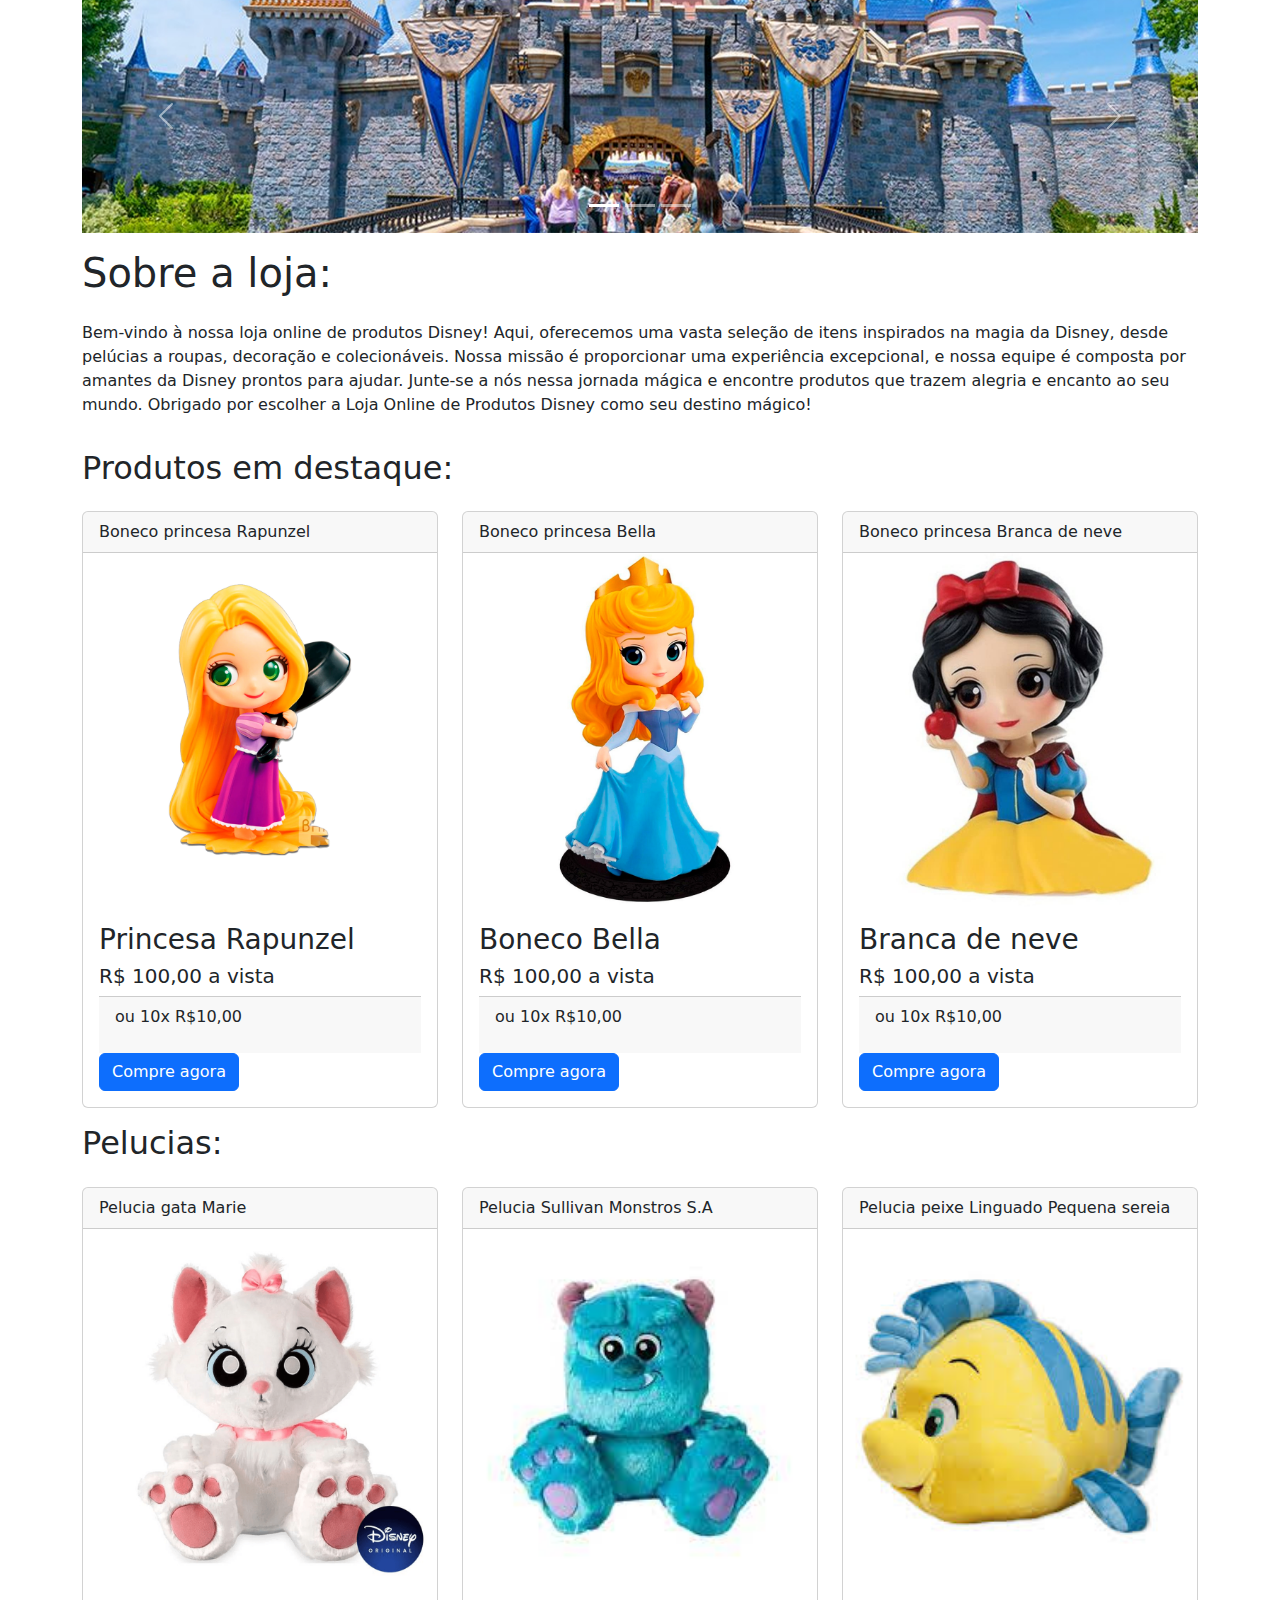
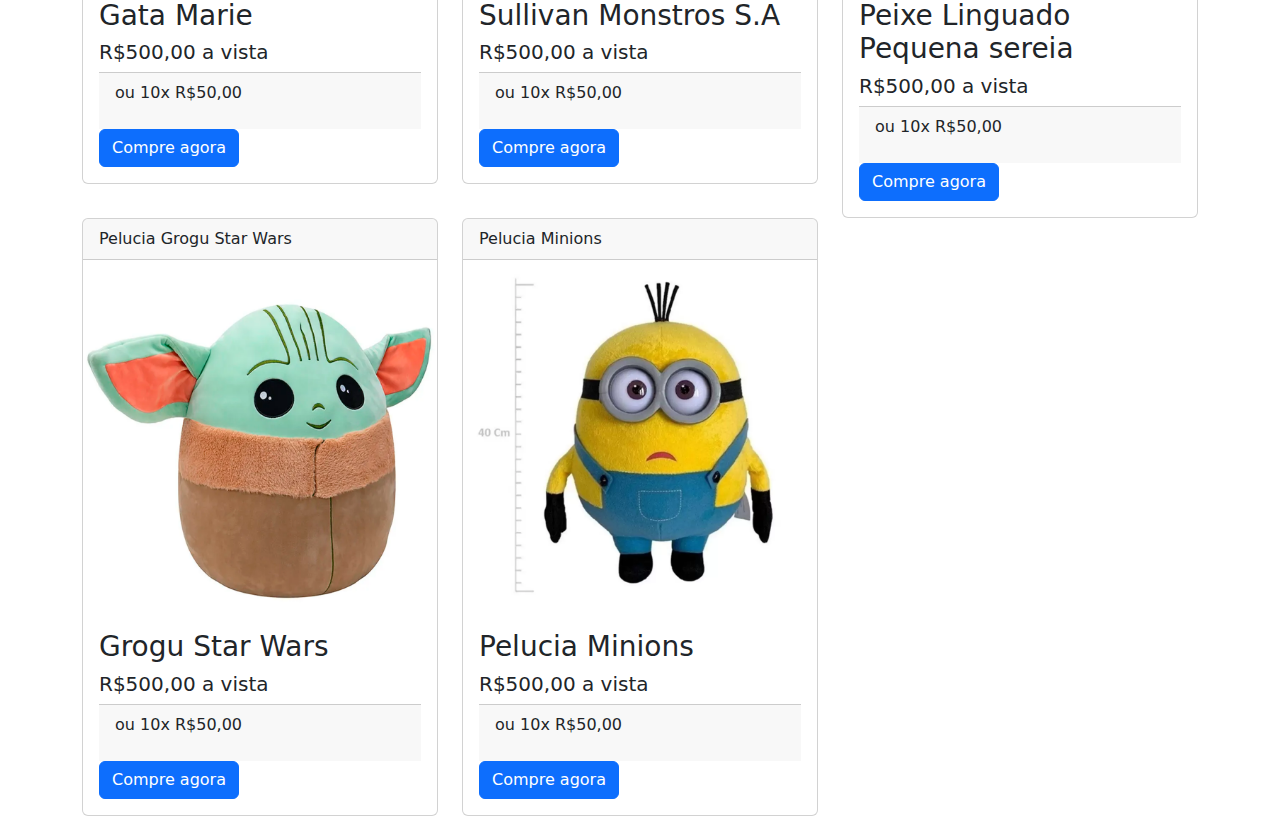
<file: index.html>
<!DOCTYPE html>
<html lang="pt-br">
<head>
    <meta charset="UTF-8">
    <meta name="viewport" content="width=device-width, initial-scale=1.0">
    <title>Disney</title>
    <link rel="stylesheet" href="https://cdn.jsdelivr.net/npm/bootstrap@5.3.2/dist/css/bootstrap.min.css">
    <link rel="stylesheet" href="./main.css">
</head>
<body>
    <div class="container">
        <div id="carousel" class="carousel carousel-fade slide" data-bs-ride="carousel">
            <div class="carousel-inner">
                <div  data-bs-interval="3000" class="carousel-item active">
                    <img class="d-block w-100" src="./img/slide1.png" alt="">
                </div>
                <div  data-bs-interval="3000" class="carousel-item">
                    <img class="d-block w-100" src="./img/slide2.png" alt="">
                </div>
                <div  data-bs-interval="3000" class="carousel-item">
                    <img class="d-block w-100" src="./img/slide3.png" alt="">
                </div>
                <button data-bs-target="#carousel" data-bs-slide="prev" class="carousel-control-prev" type="button">
                    <span class="carousel-control-prev-icon"></span>
                </button>
                <button data-bs-target="#carousel" data-bs-slide="next" class="carousel-control-next" type="button">
                    <span class="carousel-control-next-icon"></span>
                </button>
                <div class="carousel-indicators">
                    <button data-bs-target="#carousel" data-bs-slide-to="0" class="active"></button>
                    <button data-bs-target="#carousel" data-bs-slide-to="1"></button>
                    <button data-bs-target="#carousel" data-bs-slide-to="2"></button>
                </div>
            </div>
        </div>

        <section id="Sobre">
            <h1>
                Sobre a loja:
            </h1>
            <p>
                Bem-vindo à nossa loja online de produtos Disney! Aqui, oferecemos uma vasta seleção de itens inspirados na magia da Disney, desde pelúcias a roupas, decoração e colecionáveis. Nossa missão é proporcionar uma experiência excepcional, e nossa equipe é composta por amantes da Disney prontos para ajudar. Junte-se a nós nessa jornada mágica e encontre produtos que trazem alegria e encanto ao seu mundo. Obrigado por escolher a Loja Online de Produtos Disney como seu destino mágico! 
            </p>
        </section>

        <section id="produtos-destaque">
            <h2>Produtos em destaque:</h2>
            <div class="row">
                <div class="col-lg-4 col-md-6 col-sm-12">
                    <article class="card">
                        <header class="card-header">
                            Boneco princesa Rapunzel
                        </header>
                        <img src="./img/produto-1.jpg" alt="">
                        <div class="card-body">
                            <h3 class="card-title">Princesa Rapunzel</h3>
                            <p class="card-text h5">R$ 100,00 a vista</p>
                            <footer class="card-footer">
                                <p>ou 10x R$10,00</p>
                            </footer>
                            <a href="#" class="btn btn-primary">Compre agora</a>
                        </div>
                    </article>
                </div>
                <div class="col-lg-4 col-md-6 col-sm-12">
                    <article class="card">
                        <header class="card-header">
                            Boneco princesa Bella
                        </header>
                        <img src="./img/produto-2.jpg" alt="">
                        <div class="card-body">
                            <h3 class="card-title">Boneco Bella</h3>
                            <p class="card-text h5">R$ 100,00 a vista</p>
                            <footer class="card-footer">
                                <p>ou 10x R$10,00</p>
                            </footer>
                            <a href="#" class="btn btn-primary">Compre agora</a>
                        </div>
                    </article>
                </div>
                <div class="col-lg-4 col-md-6 col-sm-12">
                    <article class="card">
                        <header class="card-header">
                            Boneco princesa Branca de neve
                        </header>
                        <img src="./img/produto-3.jpg" alt="">
                        <div class="card-body">
                            <h3 class="card-title">Branca de neve</h3>
                            <p class="card-text h5">R$ 100,00 a vista</p>
                            <footer class="card-footer">
                                <p>ou 10x R$10,00</p>
                            </footer>
                            <a href="#" class="btn btn-primary">Compre agora</a>
                        </div>
                    </article>
                </div>
            </div>
        </section>

        <section id="produtos-pelucia">
            <h2>Pelucias:</h2>
            <div class="row">
                <div class="col-lg-4 col-md-6 col-sm-12">
                    <article class="card">
                        <header class="card-header">
                            Pelucia gata Marie
                        </header>
                        <img src="./img/pelucia-1.png" alt="">
                        <div class="card-body">
                            <h3 class="card-title">Gata Marie</h3>
                            <p class="card-text h5">R$500,00 a vista</p>
                            <footer class="card-footer">
                                <p>ou 10x R$50,00</p>
                            </footer>
                            <a href="#" class="btn btn-primary">Compre agora</a>
                        </div>
                    </article>
                </div>
                <div class="col-lg-4 col-md-6 col-sm-12">
                    <article class="card">
                        <header class="card-header">
                            Pelucia Sullivan Monstros S.A
                        </header>
                        <img src="./img/pelucia-2.jfif" alt="">
                        <div class="card-body">
                            <h3 class="card-title">Sullivan Monstros S.A</h3>
                            <p class="card-text h5">R$500,00 a vista</p>
                            <footer class="card-footer">
                                <p>ou 10x R$50,00</p>
                            </footer>
                            <a href="#" class="btn btn-primary">Compre agora</a>
                        </div>
                    </article>
                </div>
                <div class="col-lg-4 col-md-6 col-sm-12">
                    <article class="card">
                        <header class="card-header">
                            Pelucia peixe Linguado Pequena sereia
                        </header>
                        <img src="./img/pelucia-3.jfif" alt="">
                        <div class="card-body">
                            <h3 class="card-title">Peixe Linguado Pequena sereia</h3>
                            <p class="card-text h5">R$500,00 a vista</p>
                            <footer class="card-footer">
                                <p>ou 10x R$50,00</p>
                            </footer>
                            <a href="#" class="btn btn-primary">Compre agora</a>
                        </div>
                    </article>
                </div>
                <div class="col-lg-4 col-md-6 col-sm-12">
                    <article class="card">
                        <header class="card-header">
                            Pelucia Grogu Star Wars
                        </header>
                        <img src="./img/pelucia-4.png" alt="">
                        <div class="card-body">
                            <h3 class="card-title">Grogu Star Wars</h3>
                            <p class="card-text h5">R$500,00 a vista</p>
                            <footer class="card-footer">
                                <p>ou 10x R$50,00</p>
                            </footer>
                            <a href="#" class="btn btn-primary">Compre agora</a>
                        </div>
                    </article>
                </div>
                <div class="col-lg-4 col-md-6 col-sm-12">
                    <article class="card">
                        <header class="card-header">
                            Pelucia Minions
                        </header>
                        <img src="./img/pelucia-5.png" alt="">
                        <div class="card-body">
                            <h3 class="card-title">Pelucia Minions</h3>
                            <p class="card-text h5">R$500,00 a vista</p>
                            <footer class="card-footer">
                                <p>ou 10x R$50,00</p>
                            </footer>
                            <a href="#" class="btn btn-primary">Compre agora</a>
                        </div>
                    </article>
                </div>
            </div>
        </section>
    </div>



    <script src="https://cdn.jsdelivr.net/npm/bootstrap@5.3.2/dist/js/bootstrap.bundle.min.js"></script>
</body>
</html>
</file>
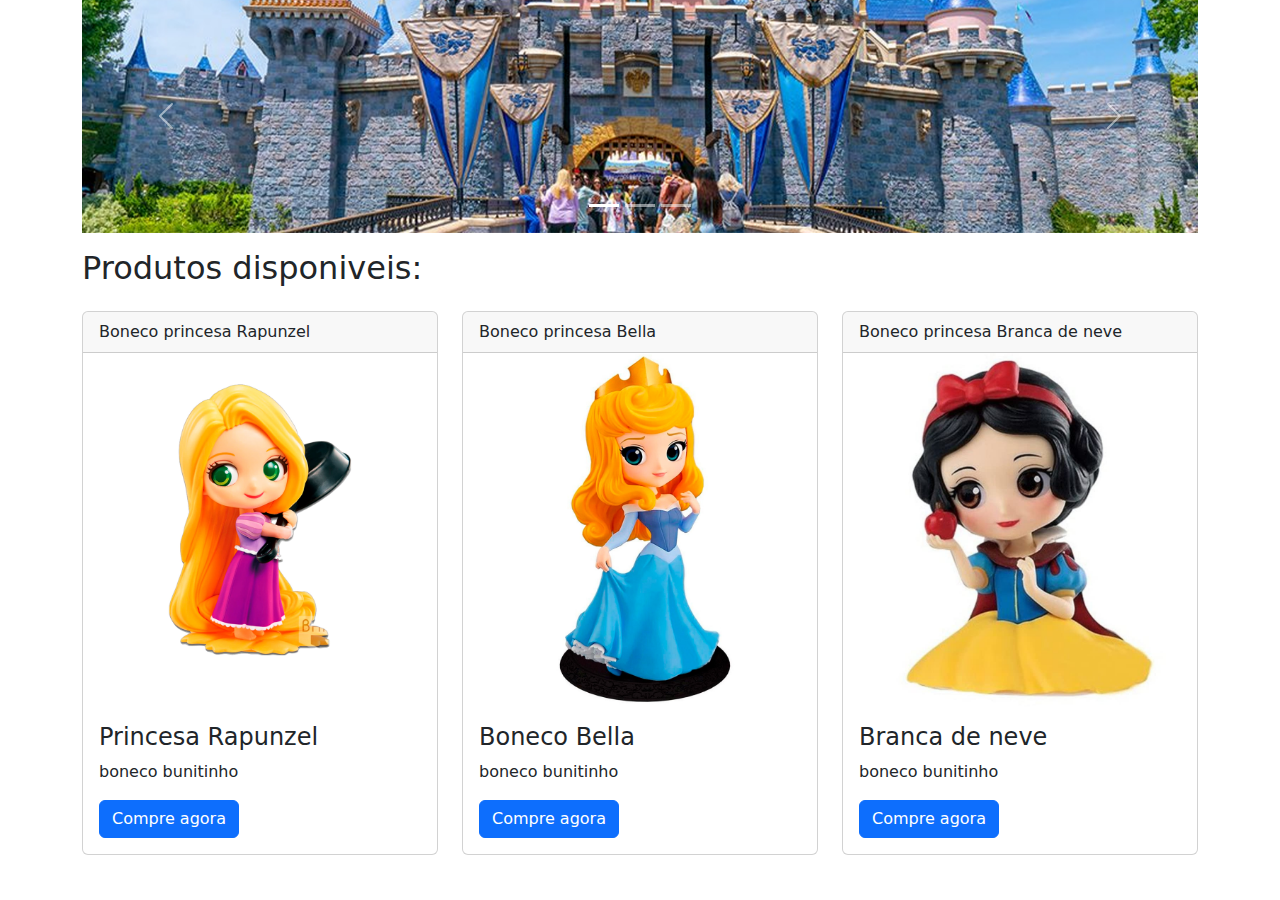
<file: disney.html>
<!DOCTYPE html>
<html lang="pt-br">
<head>
    <meta charset="UTF-8">
    <meta name="viewport" content="width=device-width, initial-scale=1.0">
    <title>Disney</title>
    <link rel="stylesheet" href="https://cdn.jsdelivr.net/npm/bootstrap@5.3.2/dist/css/bootstrap.min.css">
    <link rel="stylesheet" href="./main.css">
</head>
<body>
    <div class="container">
        <div id="carousel" class="carousel carousel-fade slide" data-bs-ride="carousel">
            <div class="carousel-inner">
                <div  data-bs-interval="3000" class="carousel-item active">
                    <img class="d-block w-100" src="./img/slide1.png" alt="">
                </div>
                <div  data-bs-interval="3000" class="carousel-item">
                    <img class="d-block w-100" src="./img/slide2.png" alt="">
                </div>
                <div  data-bs-interval="3000" class="carousel-item">
                    <img class="d-block w-100" src="./img/slide3.png" alt="">
                </div>
                <button data-bs-target="#carousel" data-bs-slide="prev" class="carousel-control-prev" type="button">
                    <span class="carousel-control-prev-icon"></span>
                </button>
                <button data-bs-target="#carousel" data-bs-slide="next" class="carousel-control-next" type="button">
                    <span class="carousel-control-next-icon"></span>
                </button>
                <div class="carousel-indicators">
                    <button data-bs-target="#carousel" data-bs-slide-to="0" class="active"></button>
                    <button data-bs-target="#carousel" data-bs-slide-to="1"></button>
                    <button data-bs-target="#carousel" data-bs-slide-to="2"></button>
                </div>
            </div>
        </div>

        <section id="produtos">
            <h2>Produtos disponiveis:</h2>
            <div class="row">
                <div class="col-lg-4 col-md-6 col-sm-12">
                    <article class="card">
                        <header class="card-header">
                            Boneco princesa Rapunzel
                        </header>
                        <img src="./img/produto-1.jpg" alt="">
                        <div class="card-body">
                            <h4 class="card-title">Princesa Rapunzel</h4>
                            <p class="card-text">boneco bunitinho</p>
                            <a href="#" class="btn btn-primary">Compre agora</a>
                        </div>
                    </article>
                </div>
                <div class="col-lg-4 col-md-6 col-sm-12">
                    <article class="card">
                        <header class="card-header">
                            Boneco princesa Bella
                        </header>
                        <img src="./img/produto-2.jpg" alt="">
                        <div class="card-body">
                            <h4 class="card-title">Boneco Bella</h4>
                            <p class="card-text">boneco bunitinho</p>
                            <a href="#" class="btn btn-primary">Compre agora</a>
                        </div>
                    </article>
                </div>
                <div class="col-lg-4 col-md-6 col-sm-12">
                    <article class="card">
                        <header class="card-header">
                            Boneco princesa Branca de neve
                        </header>
                        <img src="./img/produto-3.jpg" alt="">
                        <div class="card-body">
                            <h4 class="card-title">Branca de neve</h4>
                            <p class="card-text">boneco bunitinho</p>
                            <a href="#" class="btn btn-primary">Compre agora</a>
                        </div>
                    </article>
                </div>
            </div>
        </section>
    </div>

    <script src="https://cdn.jsdelivr.net/npm/bootstrap@5.3.2/dist/js/bootstrap.bundle.min.js"></script>
</body>
</html>
</file>
<file: main.css>
* {
    margin: 0;
    padding: 0;
    box-sizing: border-box;
}

section h2, h1{
    padding: 16px 0;
}
</file>
